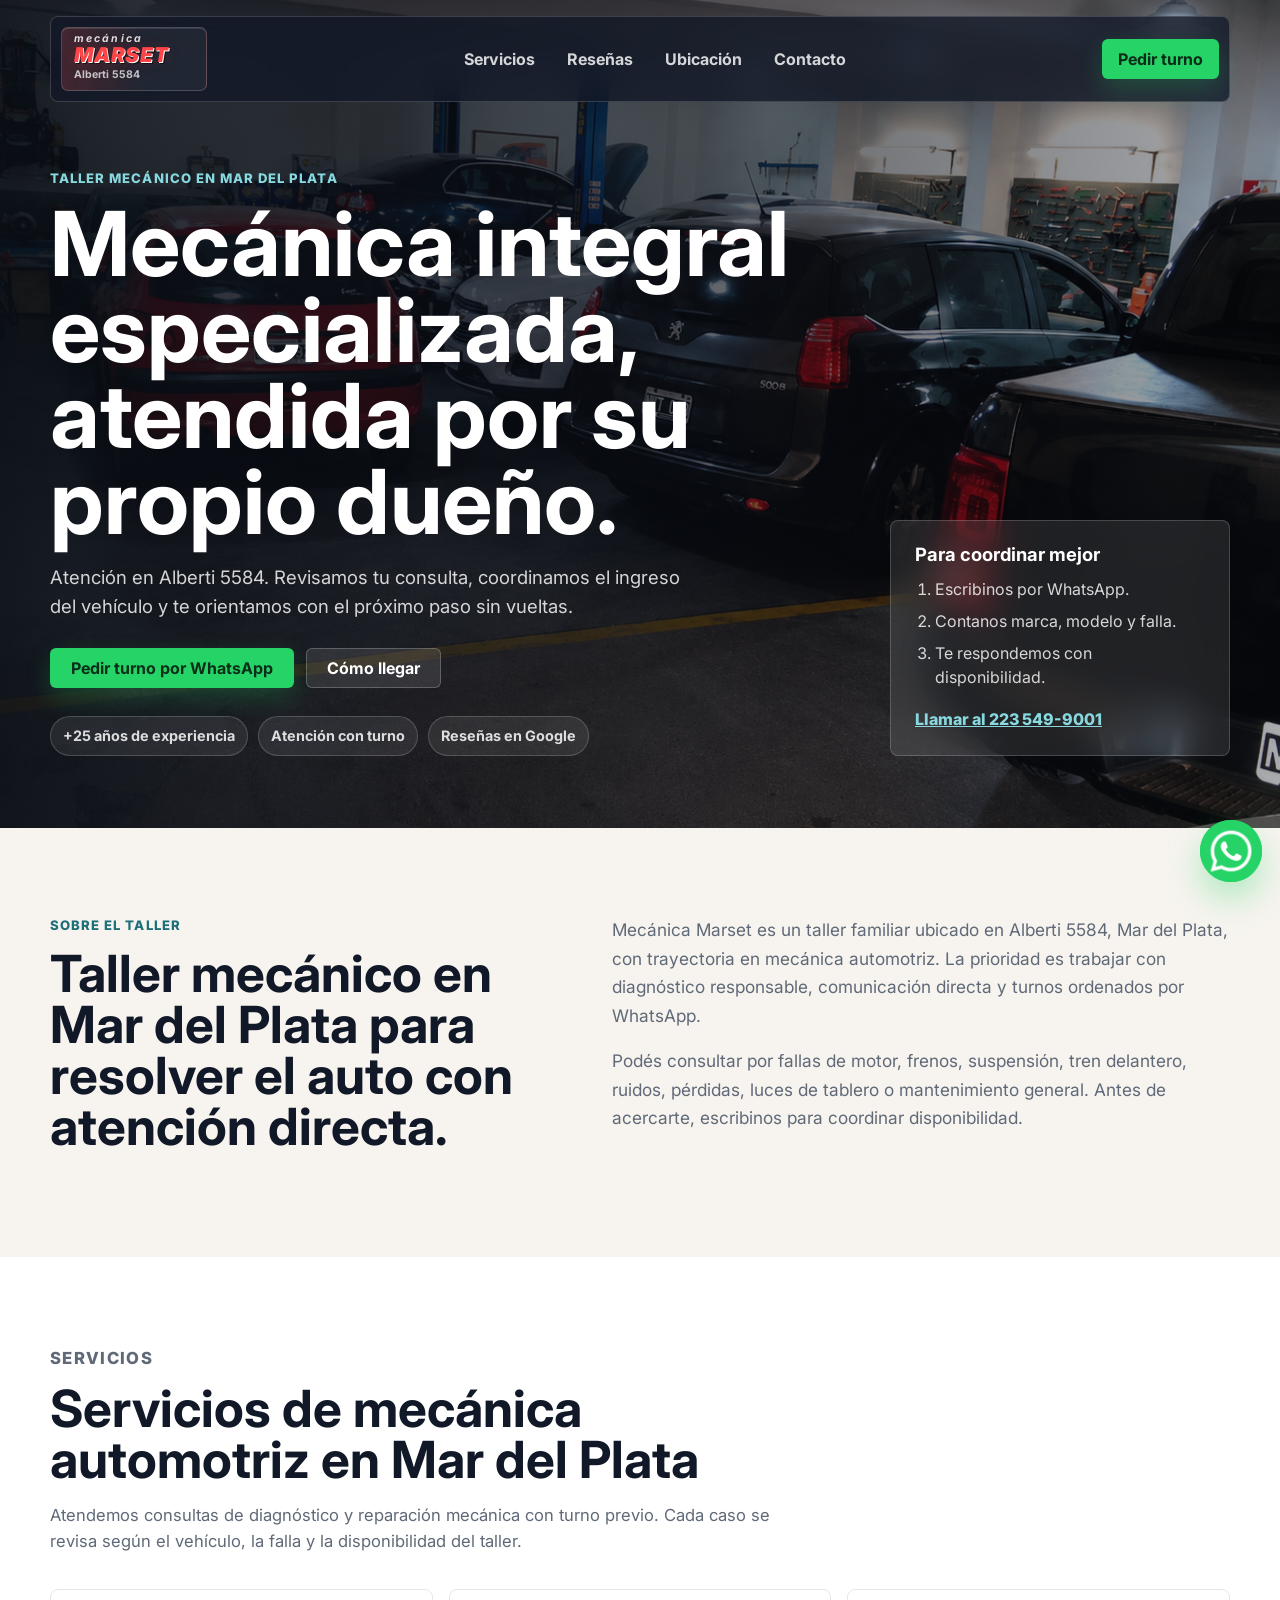
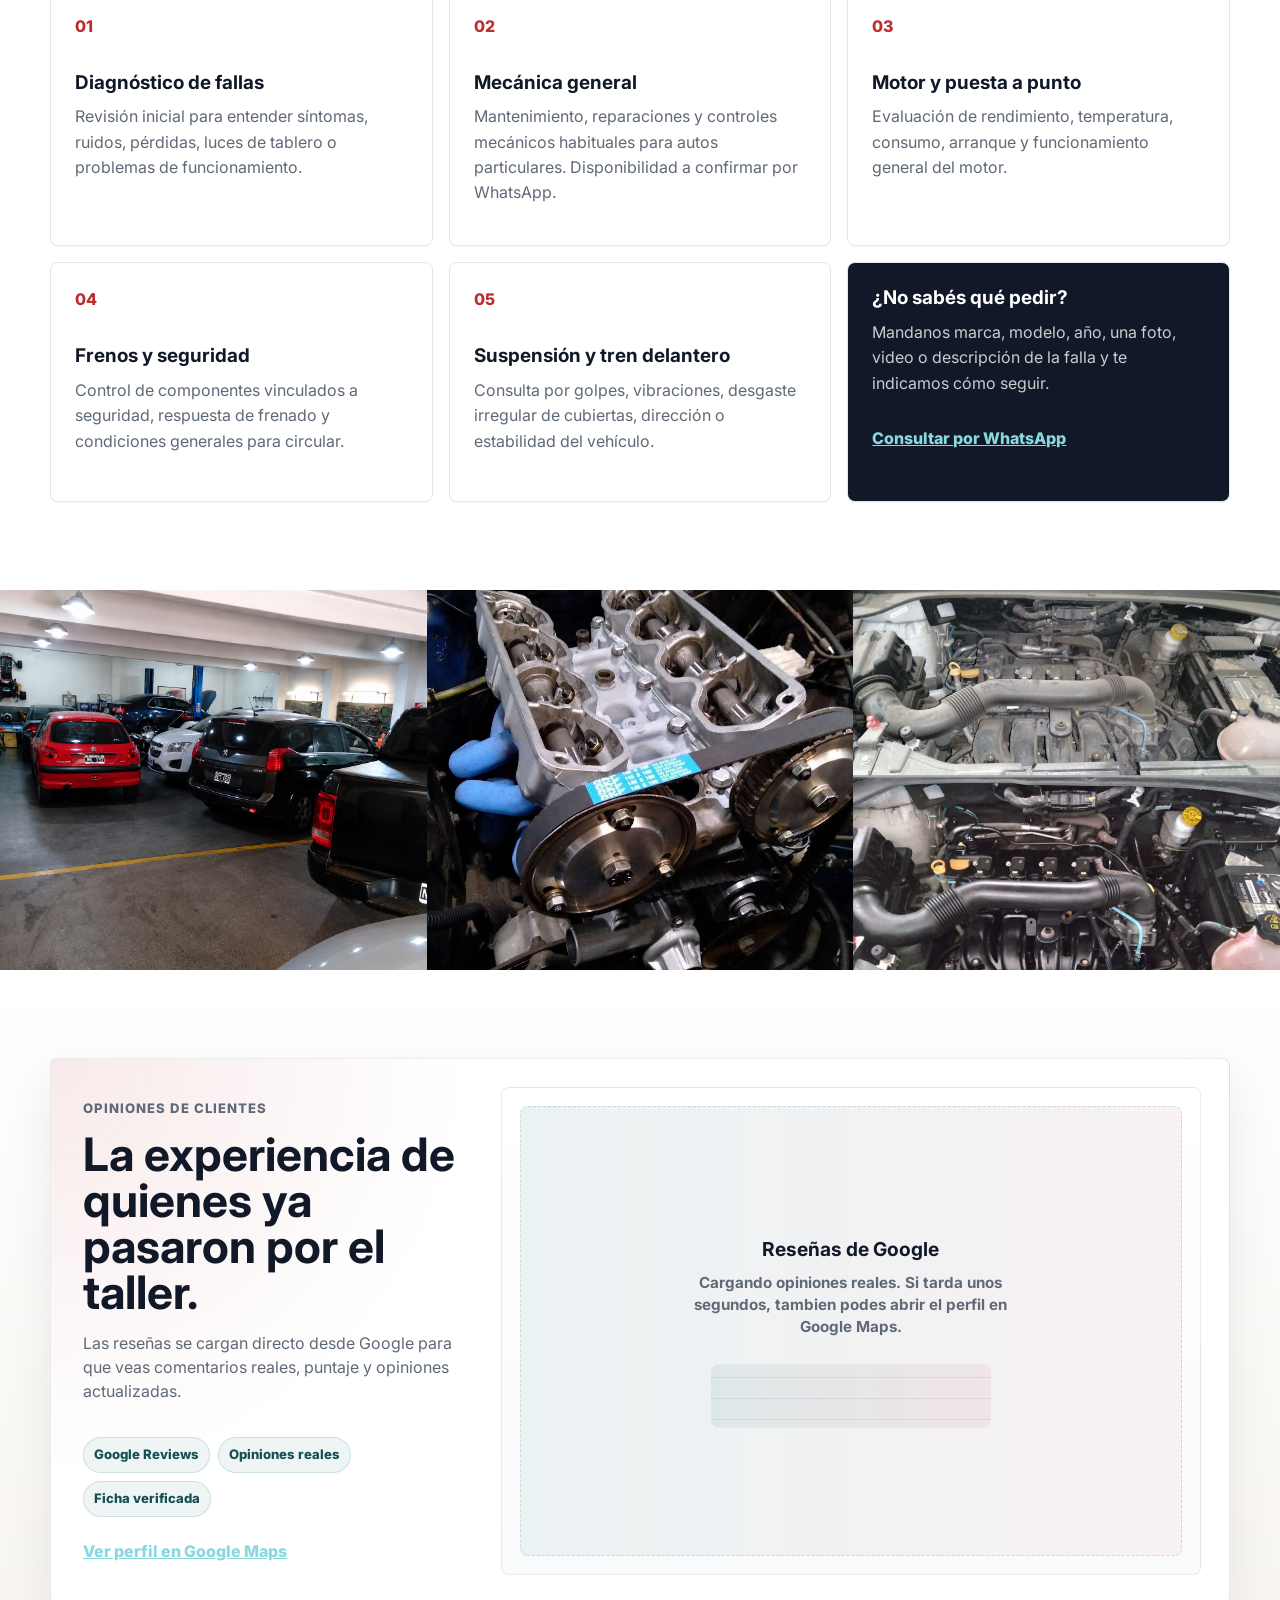
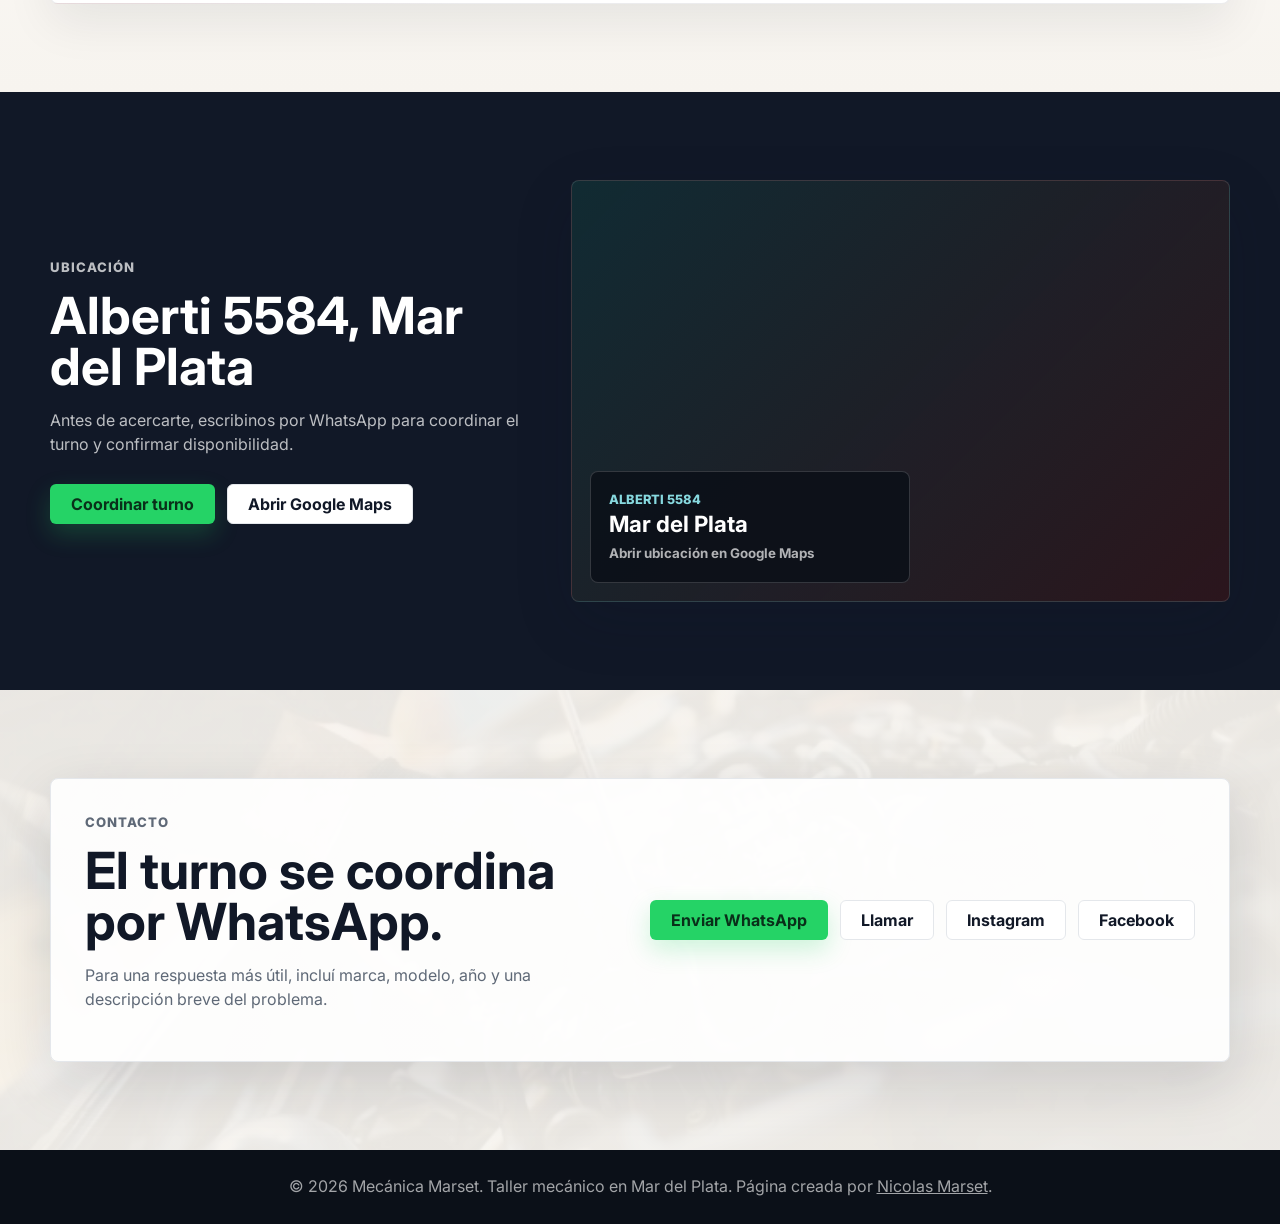
<file: index.html>
<!DOCTYPE html>
<html lang="es">
<head>
  <meta charset="UTF-8">
  <meta name="viewport" content="width=device-width, initial-scale=1">
  <title>Mecánica Marset | Taller mecánico en Mar del Plata - Alberti 5584</title>
  <meta name="description" content="Taller mecánico en Mar del Plata. Mecánica Marset realiza diagnóstico de fallas, mecánica general, motor, frenos, suspensión y tren delantero. Turnos por WhatsApp en Alberti 5584.">
  <meta name="keywords" content="taller mecánico Mar del Plata, mecánica Mar del Plata, mecánico en Mar del Plata, Mecánica Marset, taller mecánico Alberti 5584, diagnóstico de fallas, frenos, suspensión, tren delantero, motor">
  <meta name="robots" content="index, follow, max-image-preview:large">
  <meta name="theme-color" content="#111827">
  <meta name="google-site-verification" content="NAhatuQQSLzedTm1fDG16p-08CPch5UuCyxNB-UCX64">
  <link rel="canonical" href="https://mecanicamarset.com.ar/">
  <meta property="og:type" content="website">
  <meta property="og:locale" content="es_AR">
  <meta property="og:site_name" content="Mecánica Marset">
  <meta property="og:title" content="Mecánica Marset | Taller mecánico en Mar del Plata">
  <meta property="og:description" content="Taller mecánico en Mar del Plata. Diagnóstico, mecánica general, motor, frenos, suspensión y tren delantero. Atención en Alberti 5584.">
  <meta property="og:url" content="https://mecanicamarset.com.ar/">
  <meta property="og:image" content="https://mecanicamarset.com.ar/img/WhatsApp%20Image%202026-03-11%20at%2011.01.50%20PM.png">
  <meta name="twitter:card" content="summary_large_image">
  <meta name="twitter:title" content="Mecánica Marset | Taller mecánico en Mar del Plata">
  <meta name="twitter:description" content="Diagnóstico, mecánica general, motor, frenos, suspensión y tren delantero en Mar del Plata. Turnos por WhatsApp.">
  <meta name="twitter:image" content="https://mecanicamarset.com.ar/img/WhatsApp%20Image%202026-03-11%20at%2011.01.50%20PM.png">
  <link rel="icon" href="/favicon-96.png" type="image/png" sizes="96x96">
  <link rel="icon" href="/favicon.ico" sizes="48x48">
  <link rel="icon" href="/favicon.svg" type="image/svg+xml">
  <link rel="apple-touch-icon" href="/favicon.png" sizes="180x180">
  <link rel="preconnect" href="https://fonts.googleapis.com">
  <link rel="preconnect" href="https://fonts.gstatic.com" crossorigin>
  <link href="https://fonts.googleapis.com/css2?family=Inter:wght@400;500;600;700;800&display=swap" rel="stylesheet">
  <link rel="stylesheet" href="estilos.css">
</head>
<body>
  <header class="site-header" id="inicio">
    <nav class="nav" aria-label="Navegación principal">
      <a class="brand" href="#inicio" aria-label="Mecánica Marset">
        <span class="brand-copy">
          <strong><span>Mecánica</span> Marset</strong>
          <small>Alberti 5584</small>
        </span>
      </a>

      <button class="menu-toggle" type="button" aria-expanded="false" aria-controls="menu">
        <span></span>
        <span></span>
        <span></span>
      </button>

      <ul class="nav-links" id="menu">
        <li><a href="#servicios">Servicios</a></li>
        <li><a href="#resenas">Reseñas</a></li>
        <li><a href="#ubicacion">Ubicación</a></li>
        <li><a href="#contacto">Contacto</a></li>
      </ul>

      <div class="menu-backdrop" hidden></div>

      <a class="nav-cta" href="https://wa.me/5492235499001?text=Hola%2C%20quiero%20pedir%20un%20turno%20en%20Mec%C3%A1nica%20Marset.%20Mi%20veh%C3%ADculo%20es%3A%20" target="_blank" rel="noopener">
        Pedir turno
      </a>
    </nav>

    <section class="hero">
      <div class="hero-content">
        <p class="eyebrow">Taller mecánico en Mar del Plata</p>
        <h1>Mecánica integral especializada, atendida por su propio dueño.</h1>
        <p class="hero-copy">Atención en Alberti 5584. Revisamos tu consulta, coordinamos el ingreso del vehículo y te orientamos con el próximo paso sin vueltas.</p>

        <div class="hero-actions">
          <a class="btn btn-primary" href="https://wa.me/5492235499001?text=Hola%2C%20quiero%20pedir%20un%20turno%20en%20Mec%C3%A1nica%20Marset.%20Mi%20veh%C3%ADculo%20es%3A%20" target="_blank" rel="noopener">Pedir turno por WhatsApp</a>
          <a class="btn btn-secondary" href="https://maps.app.goo.gl/GF5z35JuuABkSq1r7" target="_blank" rel="noopener">Cómo llegar</a>
        </div>

        <div class="trust-row" aria-label="Datos principales del taller">
          <span>+25 años de experiencia</span>
          <span>Atención con turno</span>
          <span>Reseñas en Google</span>
        </div>
      </div>

      <aside class="hero-panel" aria-label="Información rápida para pedir turno">
        <h2>Para coordinar mejor</h2>
        <ol>
          <li>Escribinos por WhatsApp.</li>
          <li>Contanos marca, modelo y falla.</li>
          <li>Te respondemos con disponibilidad.</li>
        </ol>
        <a href="tel:+5492235499001">Llamar al 223 549-9001</a>
      </aside>
    </section>
  </header>

  <main>
    <section class="section intro" aria-labelledby="intro-title">
      <div class="section-inner two-column">
        <div>
          <p class="eyebrow">Sobre el taller</p>
          <h2 id="intro-title">Taller mecánico en Mar del Plata para resolver el auto con atención directa.</h2>
        </div>
        <div class="intro-copy">
          <p>Mecánica Marset es un taller familiar ubicado en Alberti 5584, Mar del Plata, con trayectoria en mecánica automotriz. La prioridad es trabajar con diagnóstico responsable, comunicación directa y turnos ordenados por WhatsApp.</p>
          <p>Podés consultar por fallas de motor, frenos, suspensión, tren delantero, ruidos, pérdidas, luces de tablero o mantenimiento general. Antes de acercarte, escribinos para coordinar disponibilidad.</p>
        </div>
      </div>
    </section>

    <section class="section services" id="servicios" aria-labelledby="services-title">
      <div class="section-inner">
        <div class="section-heading">
          <p class="eyebrow">Servicios</p>
          <h2 id="services-title">Servicios de mecánica automotriz en Mar del Plata</h2>
          <p>Atendemos consultas de diagnóstico y reparación mecánica con turno previo. Cada caso se revisa según el vehículo, la falla y la disponibilidad del taller.</p>
        </div>

        <div class="service-grid">
          <article class="service-card">
            <span>01</span>
            <h3>Diagnóstico de fallas</h3>
            <p>Revisión inicial para entender síntomas, ruidos, pérdidas, luces de tablero o problemas de funcionamiento.</p>
          </article>
          <article class="service-card">
            <span>02</span>
            <h3>Mecánica general</h3>
            <p>Mantenimiento, reparaciones y controles mecánicos habituales para autos particulares. Disponibilidad a confirmar por WhatsApp.</p>
          </article>
          <article class="service-card">
            <span>03</span>
            <h3>Motor y puesta a punto</h3>
            <p>Evaluación de rendimiento, temperatura, consumo, arranque y funcionamiento general del motor.</p>
          </article>
          <article class="service-card">
            <span>04</span>
            <h3>Frenos y seguridad</h3>
            <p>Control de componentes vinculados a seguridad, respuesta de frenado y condiciones generales para circular.</p>
          </article>
          <article class="service-card">
            <span>05</span>
            <h3>Suspensión y tren delantero</h3>
            <p>Consulta por golpes, vibraciones, desgaste irregular de cubiertas, dirección o estabilidad del vehículo.</p>
          </article>
          <article class="service-card service-cta">
            <h3>¿No sabés qué pedir?</h3>
            <p>Mandanos marca, modelo, año, una foto, video o descripción de la falla y te indicamos cómo seguir.</p>
            <a href="https://wa.me/5492235499001?text=Hola%2C%20quiero%20consultar%20por%20una%20falla%20en%20mi%20veh%C3%ADculo.%20" target="_blank" rel="noopener">Consultar por WhatsApp</a>
          </article>
        </div>
      </div>
    </section>

    <section class="section gallery" aria-label="Fotos del taller">
      <div class="gallery-track">
        <img src="./img/WhatsApp Image 2026-03-11 at 11.01.50 PM.png" alt="Interior del taller Mecánica Marset con vehículos en reparación">
        <img src="./img/WhatsApp Image 2026-03-11 at 11.01.49 PM.jpeg" alt="Trabajo de motor realizado en Mecánica Marset">
        <img src="./img/WhatsApp Image 2026-03-11 at 11.01.50 PM (1).jpeg" alt="Antes y después de limpieza y reparación de motor">
      </div>
    </section>

    <section class="section reviews" id="resenas" aria-labelledby="reviews-title">
      <div class="section-inner">
        <div class="reviews-shell">
          <div class="reviews-copy">
            <p class="eyebrow">Opiniones de clientes</p>
            <h2 id="reviews-title">La experiencia de quienes ya pasaron por el taller.</h2>
            <p>Las reseñas se cargan directo desde Google para que veas comentarios reales, puntaje y opiniones actualizadas.</p>
            <div class="review-highlights" aria-label="Resumen de reseñas">
              <span>Google Reviews</span>
              <span>Opiniones reales</span>
              <span>Ficha verificada</span>
            </div>
            <a class="text-link" href="https://maps.app.goo.gl/GF5z35JuuABkSq1r7" target="_blank" rel="noopener">Ver perfil en Google Maps</a>
          </div>

          <div class="reviews-widget" aria-label="Reseñas de Google">
            <div class="reviews-loading">
              <strong>Reseñas de Google</strong>
              <span>Cargando opiniones reales. Si tarda unos segundos, tambien podes abrir el perfil en Google Maps.</span>
            </div>
            <script src="https://static.elfsight.com/platform/platform.js" async></script>
            <div class="elfsight-app-92759f9b-1edb-4a54-ae9c-80259c0a00e6" data-elfsight-app-lazy></div>
          </div>
        </div>
      </div>
    </section>

    <section class="section location" id="ubicacion" aria-labelledby="location-title">
      <div class="section-inner location-grid">
        <div>
          <p class="eyebrow">Ubicación</p>
          <h2 id="location-title">Alberti 5584, Mar del Plata</h2>
          <p>Antes de acercarte, escribinos por WhatsApp para coordinar el turno y confirmar disponibilidad.</p>
          <div class="location-actions">
            <a class="btn btn-primary" href="https://wa.me/5492235499001?text=Hola%2C%20quiero%20coordinar%20un%20turno%20en%20el%20taller.%20" target="_blank" rel="noopener">Coordinar turno</a>
            <a class="btn btn-secondary" href="https://maps.app.goo.gl/GF5z35JuuABkSq1r7" target="_blank" rel="noopener">Abrir Google Maps</a>
          </div>
        </div>
        <div class="map-card">
          <iframe title="Mapa de Mecánica Marset" src="https://www.google.com/maps?q=Alberti%205584%2C%20Mar%20del%20Plata&output=embed" loading="lazy" referrerpolicy="no-referrer-when-downgrade"></iframe>
          <div class="map-fallback" aria-hidden="true">
            <span>Alberti 5584</span>
            <strong>Mar del Plata</strong>
            <small>Abrir ubicación en Google Maps</small>
          </div>
        </div>
      </div>
    </section>

    <section class="section contact" id="contacto" aria-labelledby="contact-title">
      <div class="section-inner contact-box">
        <div>
          <p class="eyebrow">Contacto</p>
          <h2 id="contact-title">El turno se coordina por WhatsApp.</h2>
          <p>Para una respuesta más útil, incluí marca, modelo, año y una descripción breve del problema.</p>
        </div>
        <div class="contact-actions">
          <a class="btn btn-primary" href="https://wa.me/5492235499001?text=Hola%2C%20quiero%20pedir%20un%20turno%20en%20Mec%C3%A1nica%20Marset.%20Mi%20veh%C3%ADculo%20es%3A%20" target="_blank" rel="noopener">Enviar WhatsApp</a>
          <a class="btn btn-secondary" href="tel:+5492235499001">Llamar</a>
          <a class="btn btn-secondary" href="https://www.instagram.com/carlos.marset/" target="_blank" rel="noopener">Instagram</a>
          <a class="btn btn-secondary" href="https://www.facebook.com/carlos.marset" target="_blank" rel="noopener">Facebook</a>
        </div>
      </div>
    </section>
  </main>

  <a class="whatsapp-float" href="https://wa.me/5492235499001?text=Hola%2C%20quiero%20pedir%20un%20turno%20en%20Mec%C3%A1nica%20Marset.%20Mi%20veh%C3%ADculo%20es%3A%20" target="_blank" rel="noopener" aria-label="Pedir turno por WhatsApp">
    <img src="./img/social.png" alt="">
  </a>

  <footer class="footer">
    <p>© 2026 Mecánica Marset. Taller mecánico en Mar del Plata. Página creada por <a href="https://servicio-ventas.netlify.app/" target="_blank" rel="noopener">Nicolas Marset</a>.</p>
  </footer>

  <script type="application/ld+json">
    {
      "@context": "https://schema.org",
      "@type": "AutoRepair",
      "@id": "https://mecanicamarset.com.ar/#taller",
      "name": "Mecánica Marset",
      "alternateName": "Taller Mecánica Marset",
      "description": "Taller mecánico en Mar del Plata especializado en diagnóstico de fallas, mecánica general, motor, frenos, suspensión y tren delantero.",
      "image": "https://mecanicamarset.com.ar/img/WhatsApp%20Image%202026-03-11%20at%2011.01.50%20PM.png",
      "logo": "https://mecanicamarset.com.ar/favicon.png",
      "url": "https://mecanicamarset.com.ar/",
      "hasMap": "https://maps.app.goo.gl/GF5z35JuuABkSq1r7",
      "address": {
        "@type": "PostalAddress",
        "streetAddress": "Alberti 5584",
        "addressLocality": "Mar del Plata",
        "addressRegion": "Buenos Aires",
        "addressCountry": "AR"
      },
      "telephone": "+5492235499001",
      "areaServed": {
        "@type": "City",
        "name": "Mar del Plata"
      },
      "sameAs": [
        "https://www.instagram.com/carlos.marset/",
        "https://www.facebook.com/carlos.marset",
        "https://maps.app.goo.gl/GF5z35JuuABkSq1r7"
      ],
      "makesOffer": [
        {
          "@type": "Offer",
          "itemOffered": {
            "@type": "Service",
            "name": "Diagnóstico de fallas mecánicas"
          }
        },
        {
          "@type": "Offer",
          "itemOffered": {
            "@type": "Service",
            "name": "Mecánica general"
          }
        },
        {
          "@type": "Offer",
          "itemOffered": {
            "@type": "Service",
            "name": "Frenos, suspensión y tren delantero"
          }
        }
      ]
    }
  </script>
  <script src="index.js"></script>
</body>
</html>
</file>
<file: estilos.css>
:root {
  --ink: #111827;
  --muted: #5f6977;
  --line: #e4e7eb;
  --paper: #f7f4ef;
  --surface: #ffffff;
  --brand: #bb2d2f;
  --brand-dark: #8f1f22;
  --accent: #1f6f78;
  --whatsapp: #25d366;
  --shadow: 0 20px 60px rgba(17, 24, 39, 0.14);
  --ease-out: cubic-bezier(0.16, 1, 0.3, 1);
}

* {
  box-sizing: border-box;
}

html {
  scroll-behavior: smooth;
}

body {
  margin: 0;
  font-family: "Inter", Arial, sans-serif;
  color: var(--ink);
  background: var(--paper);
  line-height: 1.5;
}

body.menu-open {
  overflow: hidden;
}

img {
  display: block;
  max-width: 100%;
}

a {
  color: inherit;
}

.site-header {
  min-height: 92vh;
  color: #fff;
  background:
    linear-gradient(90deg, rgba(10, 14, 21, 0.92) 0%, rgba(10, 14, 21, 0.72) 44%, rgba(10, 14, 21, 0.34) 100%),
    url("./img/WhatsApp\ Image\ 2026-03-11\ at\ 11.01.50\ PM.png") center / cover no-repeat;
}

.nav {
  position: fixed;
  inset: 0 0 auto 0;
  z-index: 20;
  display: grid;
  grid-template-columns: auto 1fr auto;
  align-items: center;
  gap: 20px;
  width: min(1180px, calc(100% - 32px));
  margin: 16px auto 0;
  padding: 10px;
  border: 1px solid rgba(255, 255, 255, 0.16);
  border-radius: 8px;
  background: rgba(17, 24, 39, 0.78);
  backdrop-filter: blur(16px);
  transition: box-shadow 220ms ease, background 220ms ease, transform 220ms ease;
}

.nav.scrolled {
  box-shadow: 0 16px 40px rgba(0, 0, 0, 0.22);
}

.brand {
  display: inline-flex;
  align-items: center;
  min-width: 0;
  text-decoration: none;
  transition: transform 180ms var(--ease-out);
}

.brand:hover {
  transform: translateY(-1px);
}

.brand-copy,
.brand-copy strong,
.brand small {
  display: block;
}

.brand-copy {
  position: relative;
  min-width: 146px;
  padding: 6px 12px 7px;
  border: 1px solid rgba(255, 255, 255, 0.18);
  border-radius: 7px;
  background:
    linear-gradient(90deg, rgba(187, 45, 47, 0.24), rgba(187, 45, 47, 0) 58%),
    rgba(255, 255, 255, 0.05);
  box-shadow: inset 0 1px 0 rgba(255, 255, 255, 0.12);
}

.brand-copy strong {
  color: #ff4548;
  font-size: 1.28rem;
  font-style: italic;
  font-weight: 900;
  letter-spacing: 0.04em;
  line-height: 1;
  text-transform: uppercase;
  text-shadow:
    1px 1px 0 #ffffff,
    2px 2px 0 rgba(0, 0, 0, 0.55),
    0 0 14px rgba(187, 45, 47, 0.3);
}

.brand-copy strong span {
  display: block;
  color: rgba(255, 255, 255, 0.86);
  font-size: 0.66rem;
  font-weight: 700;
  letter-spacing: 0.2em;
  text-transform: lowercase;
  text-shadow: none;
}

.brand small {
  color: rgba(255, 255, 255, 0.72);
  margin-top: 2px;
  font-size: 0.66rem;
  font-weight: 700;
}

.nav-links {
  display: flex;
  justify-content: center;
  gap: 8px;
  margin: 0;
  padding: 0;
  list-style: none;
}

.nav-links a,
.nav-cta,
.btn {
  min-height: 40px;
  border-radius: 6px;
  text-decoration: none;
  font-weight: 700;
  position: relative;
  overflow: hidden;
  transition:
    transform 180ms var(--ease-out),
    box-shadow 180ms var(--ease-out),
    background 180ms ease,
    border-color 180ms ease,
    color 180ms ease;
}

.nav-links a {
  display: inline-flex;
  align-items: center;
  padding: 0 12px;
  color: rgba(255, 255, 255, 0.82);
}

.nav-links a:hover,
.nav-links a.is-active {
  color: #fff;
  background: rgba(255, 255, 255, 0.1);
  transform: translateY(-1px);
}

.nav-links a.is-active {
  box-shadow: inset 0 -2px 0 var(--brand);
}

.nav-cta {
  display: inline-flex;
  align-items: center;
  justify-content: center;
  padding: 0 16px;
  background: var(--whatsapp);
  color: #082c17;
}

.nav-cta,
.btn-primary {
  box-shadow: 0 10px 24px rgba(37, 211, 102, 0.22);
}

.nav-cta::after,
.btn::after {
  content: "";
  position: absolute;
  inset: 0;
  background: linear-gradient(110deg, transparent 0%, rgba(255, 255, 255, 0.34) 45%, transparent 70%);
  transform: translateX(-130%);
  transition: transform 520ms var(--ease-out);
}

.nav-cta:hover::after,
.btn:hover::after {
  transform: translateX(130%);
}

.nav-cta:hover,
.btn:hover {
  transform: translateY(-2px);
}

.btn:active,
.nav-cta:active,
.menu-toggle:active {
  transform: translateY(0) scale(0.98);
}

.menu-toggle {
  display: none;
  width: 44px;
  height: 44px;
  border: 0;
  border-radius: 6px;
  background: rgba(255, 255, 255, 0.1);
  cursor: pointer;
  transition: background 180ms ease, transform 180ms var(--ease-out);
}

.menu-toggle span {
  display: block;
  width: 20px;
  height: 2px;
  margin: 5px auto;
  background: #fff;
  border-radius: 999px;
  transition: transform 220ms var(--ease-out), opacity 160ms ease;
}

.menu-toggle:hover {
  background: rgba(255, 255, 255, 0.16);
}

.menu-toggle[aria-expanded="true"] span:nth-child(1) {
  transform: translateY(7px) rotate(45deg);
}

.menu-toggle[aria-expanded="true"] span:nth-child(2) {
  opacity: 0;
}

.menu-toggle[aria-expanded="true"] span:nth-child(3) {
  transform: translateY(-7px) rotate(-45deg);
}

.menu-backdrop {
  display: none;
}

.hero {
  display: grid;
  grid-template-columns: minmax(0, 1fr) 340px;
  gap: 40px;
  align-items: end;
  width: min(1180px, calc(100% - 32px));
  min-height: 92vh;
  margin: 0 auto;
  padding: 160px 0 72px;
}

.hero-content {
  max-width: 760px;
}

.eyebrow {
  margin: 0 0 12px;
  color: var(--accent);
  font-size: 0.82rem;
  font-weight: 800;
  letter-spacing: 0.08em;
  text-transform: uppercase;
}

.site-header .eyebrow {
  color: #87d9df;
}

h1,
h2,
h3,
p {
  margin-top: 0;
}

h1 {
  max-width: 780px;
  margin-bottom: 18px;
  font-size: clamp(2.45rem, 7vw, 5.8rem);
  line-height: 0.96;
  letter-spacing: 0;
}

h2 {
  margin-bottom: 16px;
  font-size: clamp(2rem, 4vw, 3.5rem);
  line-height: 1;
  letter-spacing: 0;
}

h3 {
  margin-bottom: 10px;
  font-size: 1.18rem;
  line-height: 1.2;
}

.hero-copy {
  max-width: 650px;
  color: rgba(255, 255, 255, 0.82);
  font-size: 1.16rem;
  line-height: 1.55;
}

.hero-actions,
.location-actions,
.contact-actions {
  display: flex;
  flex-wrap: wrap;
  gap: 12px;
  margin-top: 28px;
}

.btn {
  display: inline-flex;
  align-items: center;
  justify-content: center;
  padding: 0 20px;
  border: 1px solid transparent;
}

.btn-primary {
  background: var(--whatsapp);
  color: #092f19;
}

.btn-primary:hover,
.nav-cta:hover {
  background: #1fbd59;
  box-shadow: 0 16px 32px rgba(37, 211, 102, 0.28);
}

.btn-secondary {
  background: rgba(255, 255, 255, 0.1);
  border-color: rgba(255, 255, 255, 0.22);
  color: #fff;
}

.btn-secondary:hover {
  border-color: rgba(255, 255, 255, 0.4);
  background: rgba(255, 255, 255, 0.16);
}

.location .btn-secondary,
.contact .btn-secondary {
  background: #fff;
  border-color: var(--line);
  color: var(--ink);
}

.trust-row {
  display: flex;
  flex-wrap: wrap;
  gap: 10px;
  margin-top: 28px;
}

.trust-row span {
  padding: 8px 12px;
  border: 1px solid rgba(255, 255, 255, 0.18);
  border-radius: 999px;
  background: rgba(255, 255, 255, 0.08);
  color: rgba(255, 255, 255, 0.84);
  font-size: 0.9rem;
  font-weight: 700;
  transition: transform 180ms var(--ease-out), background 180ms ease, border-color 180ms ease;
}

.trust-row span:hover {
  transform: translateY(-2px);
  border-color: rgba(255, 255, 255, 0.32);
  background: rgba(255, 255, 255, 0.13);
}

.hero-panel {
  padding: 24px;
  border: 1px solid rgba(255, 255, 255, 0.18);
  border-radius: 8px;
  background: rgba(255, 255, 255, 0.1);
  backdrop-filter: blur(18px);
  animation: riseIn 620ms var(--ease-out) 120ms both;
}

.hero-panel h2 {
  margin-bottom: 14px;
  font-size: 1.15rem;
}

.hero-panel ol {
  margin: 0 0 18px;
  padding-left: 20px;
  color: rgba(255, 255, 255, 0.82);
}

.hero-panel li + li {
  margin-top: 8px;
}

.hero-panel a,
.text-link {
  color: #87d9df;
  font-weight: 800;
}

.section {
  padding: 88px 0;
}

.section-inner {
  width: min(1180px, calc(100% - 32px));
  margin: 0 auto;
}

.two-column {
  display: grid;
  grid-template-columns: 0.9fr 1.1fr;
  gap: 56px;
}

.intro-copy {
  color: var(--muted);
  font-size: 1.08rem;
  line-height: 1.65;
}

.services {
  background: #fff;
}

.reviews {
  background:
    linear-gradient(180deg, #fff 0%, #f7f4ef 100%);
}

.section-heading {
  max-width: 760px;
  margin-bottom: 34px;
}

.section-heading.compact {
  max-width: 820px;
  margin-inline: auto;
  text-align: center;
}

.section-heading p {
  color: var(--muted);
  font-size: 1.04rem;
  line-height: 1.6;
}

.service-grid {
  display: grid;
  grid-template-columns: repeat(3, minmax(0, 1fr));
  gap: 16px;
}

.service-card {
  min-height: 240px;
  padding: 24px;
  border: 1px solid var(--line);
  border-radius: 8px;
  background: #fff;
  box-shadow: 0 1px 0 rgba(17, 24, 39, 0.04);
  transition:
    transform 220ms var(--ease-out),
    box-shadow 220ms var(--ease-out),
    border-color 220ms ease;
}

.service-card:hover {
  transform: translateY(-6px);
  border-color: rgba(187, 45, 47, 0.28);
  box-shadow: 0 18px 36px rgba(17, 24, 39, 0.1);
}

.service-card span {
  display: inline-flex;
  margin-bottom: 34px;
  color: var(--brand);
  font-weight: 800;
}

.service-card p {
  color: var(--muted);
  line-height: 1.58;
}

.service-cta {
  background: var(--ink);
  color: #fff;
}

.service-cta p {
  color: rgba(255, 255, 255, 0.78);
}

.service-cta a {
  display: inline-flex;
  margin-top: 14px;
  color: #87d9df;
  font-weight: 800;
  transition: color 180ms ease, transform 180ms var(--ease-out);
}

.service-cta a:hover,
.text-link:hover,
.hero-panel a:hover {
  color: #b9f7fb;
  transform: translateY(-1px);
}

.gallery {
  padding: 0;
  background: #fff;
}

.gallery-track {
  display: grid;
  grid-template-columns: repeat(3, 1fr);
}

.gallery-track img {
  width: 100%;
  height: clamp(300px, 30vw, 380px);
  object-fit: cover;
}

.reviews-shell {
  display: grid;
  grid-template-columns: 0.72fr 1.28fr;
  gap: 28px;
  align-items: stretch;
  padding: 28px;
  border: 1px solid rgba(17, 24, 39, 0.08);
  border-radius: 8px;
  background:
    radial-gradient(circle at top left, rgba(187, 45, 47, 0.1), transparent 32%),
    #ffffff;
  box-shadow: 0 18px 48px rgba(17, 24, 39, 0.08);
}

.reviews-copy {
  display: flex;
  flex-direction: column;
  justify-content: center;
  padding: 12px 4px;
}

.reviews-copy h2 {
  font-size: clamp(2rem, 3.6vw, 3.15rem);
}

.reviews-copy p {
  color: var(--muted);
}

.review-highlights {
  display: flex;
  flex-wrap: wrap;
  gap: 8px;
  margin: 18px 0 22px;
}

.review-highlights span {
  padding: 7px 10px;
  border: 1px solid rgba(31, 111, 120, 0.16);
  border-radius: 999px;
  background: rgba(31, 111, 120, 0.07);
  color: #164f56;
  font-size: 0.82rem;
  font-weight: 800;
}

.reviews-widget {
  position: relative;
  min-height: 300px;
  padding: 18px;
  border: 1px solid rgba(17, 24, 39, 0.08);
  border-radius: 8px;
  background:
    linear-gradient(180deg, rgba(255, 255, 255, 0.96), rgba(249, 250, 251, 0.96));
  box-shadow: inset 0 1px 0 rgba(255, 255, 255, 0.8);
  overflow: hidden;
}

.reviews-widget::before {
  content: "";
  position: absolute;
  inset: 18px;
  z-index: 0;
  border: 1px dashed rgba(31, 111, 120, 0.18);
  border-radius: 8px;
  background:
    linear-gradient(90deg, rgba(31, 111, 120, 0.07), rgba(187, 45, 47, 0.05)),
    #fbfcfd;
  pointer-events: none;
}

.reviews-widget > * {
  position: relative;
  z-index: 1;
}

.reviews-loading {
  position: absolute;
  inset: 18px;
  z-index: 0;
  display: grid;
  place-content: center;
  gap: 8px;
  padding: 26px;
  border-radius: 8px;
  color: var(--ink);
  text-align: center;
  pointer-events: none;
}

.reviews-loading strong {
  font-size: 1.2rem;
}

.reviews-loading span {
  max-width: 320px;
  color: var(--muted);
  font-size: 0.95rem;
  font-weight: 700;
  line-height: 1.45;
}

.reviews-loading::after {
  content: "";
  display: block;
  width: min(280px, 70vw);
  height: 64px;
  margin: 18px auto 0;
  border-radius: 8px;
  background:
    linear-gradient(90deg, rgba(31, 111, 120, 0.08), rgba(187, 45, 47, 0.06)),
    repeating-linear-gradient(180deg, transparent 0 13px, rgba(17, 24, 39, 0.08) 13px 14px, transparent 14px 21px);
}

.reviews-widget iframe,
.reviews-widget [class*="elfsight"] {
  width: 100% !important;
  max-width: 100% !important;
  color-scheme: light;
}

.reviews-widget .elfsight-app-92759f9b-1edb-4a54-ae9c-80259c0a00e6 {
  min-height: 280px;
  border-radius: 8px;
  overflow: hidden;
  background: transparent;
}

.location {
  background: var(--ink);
  color: #fff;
}

.location p {
  color: rgba(255, 255, 255, 0.72);
}

.location-grid {
  display: grid;
  grid-template-columns: 0.85fr 1.15fr;
  gap: 34px;
  align-items: center;
}

.map-card {
  position: relative;
  overflow: hidden;
  border: 1px solid rgba(255, 255, 255, 0.12);
  border-radius: 8px;
  background:
    linear-gradient(135deg, rgba(31, 111, 120, 0.28), rgba(187, 45, 47, 0.18)),
    #0b1018;
  box-shadow: var(--shadow);
}

.map-card iframe {
  position: relative;
  z-index: 1;
  display: block;
  width: 100%;
  height: 420px;
  border: 0;
  opacity: 0.82;
}

.map-fallback {
  position: absolute;
  inset: auto 18px 18px 18px;
  z-index: 2;
  max-width: 320px;
  padding: 18px;
  border: 1px solid rgba(255, 255, 255, 0.16);
  border-radius: 8px;
  background: rgba(11, 16, 24, 0.86);
  color: #fff;
  pointer-events: none;
}

.map-fallback span,
.map-fallback strong,
.map-fallback small {
  display: block;
}

.map-fallback span {
  color: #87d9df;
  font-size: 0.8rem;
  font-weight: 800;
  text-transform: uppercase;
}

.map-fallback strong {
  margin-top: 4px;
  font-size: 1.4rem;
  line-height: 1;
}

.map-fallback small {
  margin-top: 8px;
  color: rgba(255, 255, 255, 0.68);
  font-weight: 700;
}

.contact {
  background:
    linear-gradient(rgba(247, 244, 239, 0.94), rgba(247, 244, 239, 0.94)),
    url("./img/meca.jpg") center / cover no-repeat;
}

.contact-box {
  display: grid;
  grid-template-columns: 1fr auto;
  gap: 32px;
  align-items: center;
  padding: 34px;
  border: 1px solid var(--line);
  border-radius: 8px;
  background: rgba(255, 255, 255, 0.9);
  box-shadow: var(--shadow);
}

.contact-box p {
  color: var(--muted);
}

.contact-actions {
  justify-content: flex-end;
  margin-top: 0;
}

.whatsapp-float {
  position: fixed;
  right: 18px;
  bottom: 18px;
  z-index: 15;
  display: grid;
  width: 62px;
  height: 62px;
  place-items: center;
  border-radius: 999px;
  background: var(--whatsapp);
  box-shadow: 0 16px 34px rgba(37, 211, 102, 0.34);
  animation: whatsappPulse 2.6s ease-in-out infinite;
  transition: transform 180ms var(--ease-out), box-shadow 180ms ease;
}

.whatsapp-float:hover {
  transform: translateY(-3px) scale(1.04);
  box-shadow: 0 20px 40px rgba(37, 211, 102, 0.42);
}

.whatsapp-float img {
  width: 62px;
  height: 62px;
}

.footer {
  padding: 24px 16px;
  background: #0b1018;
  color: rgba(255, 255, 255, 0.62);
  text-align: center;
}

.footer p {
  margin: 0;
  line-height: 1.6;
}

.footer a {
  color: inherit;
  text-decoration: underline;
}

@keyframes riseIn {
  from {
    opacity: 0;
    transform: translateY(16px);
  }
  to {
    opacity: 1;
    transform: translateY(0);
  }
}

@keyframes whatsappPulse {
  0%,
  100% {
    box-shadow: 0 16px 34px rgba(37, 211, 102, 0.34);
  }
  50% {
    box-shadow: 0 16px 34px rgba(37, 211, 102, 0.34), 0 0 0 10px rgba(37, 211, 102, 0.1);
  }
}

@media (prefers-reduced-motion: reduce) {
  *,
  *::before,
  *::after {
    animation-duration: 0.01ms !important;
    animation-iteration-count: 1 !important;
    scroll-behavior: auto !important;
    transition-duration: 0.01ms !important;
  }
}

@media (max-width: 920px) {
  .nav {
    grid-template-columns: auto auto;
  }

  .brand {
    min-width: 0;
  }

  .menu-toggle {
    display: block;
    justify-self: end;
  }

  .nav-links {
    position: fixed;
    inset: 78px 16px auto 16px;
    z-index: 30;
    display: flex;
    flex-direction: column;
    padding: 12px;
    border: 1px solid rgba(255, 255, 255, 0.14);
    border-radius: 8px;
    background: rgba(17, 24, 39, 0.98);
    box-shadow: 0 24px 60px rgba(0, 0, 0, 0.38);
    opacity: 0;
    pointer-events: none;
    transform: translateY(-10px) scale(0.98);
    transform-origin: top right;
    transition:
      opacity 220ms ease,
      transform 260ms var(--ease-out),
      visibility 220ms ease;
    visibility: hidden;
  }

  .nav-links.is-open {
    opacity: 1;
    pointer-events: auto;
    transform: translateY(0) scale(1);
    visibility: visible;
  }

  .nav-links a {
    width: 100%;
    min-height: 48px;
  }

  .nav-cta {
    display: none;
  }

  .menu-backdrop {
    position: fixed;
    inset: -16px;
    z-index: 25;
    display: block;
    background: rgba(4, 8, 14, 0.42);
    opacity: 0;
    pointer-events: none;
    transition: opacity 220ms ease;
  }

  .menu-backdrop.is-open {
    opacity: 1;
    pointer-events: auto;
  }

  .hero,
  .two-column,
  .reviews-shell,
  .location-grid,
  .contact-box {
    grid-template-columns: 1fr;
  }

  .hero {
    min-height: auto;
    padding-top: 132px;
  }

  .hero-panel {
    max-width: 520px;
    padding: 20px;
  }

  .service-grid {
    grid-template-columns: repeat(2, minmax(0, 1fr));
  }

  .gallery-track {
    grid-template-columns: 1fr;
  }

  .gallery-track img {
    height: 320px;
  }

  .contact-actions {
    justify-content: flex-start;
  }
}

@media (max-width: 620px) {
  .site-header {
    background-position: center;
  }

  .brand small {
    display: none;
  }

  .hero {
    width: min(100% - 24px, 1180px);
    gap: 18px;
    padding-top: 118px;
    padding-bottom: 40px;
  }

  h1 {
    margin-bottom: 12px;
    font-size: clamp(2.25rem, 13vw, 3.55rem);
    line-height: 0.98;
  }

  .hero-copy {
    font-size: 0.98rem;
    line-height: 1.48;
  }

  .hero-actions,
  .location-actions,
  .contact-actions {
    flex-direction: column;
    gap: 10px;
    margin-top: 20px;
  }

  .btn {
    width: 100%;
  }

  .trust-row {
    display: none;
  }

  .hero-panel {
    padding: 16px;
    background: rgba(17, 24, 39, 0.7);
  }

  .hero-panel h2 {
    margin-bottom: 8px;
    font-size: 0.98rem;
  }

  .hero-panel ol {
    padding-left: 18px;
    font-size: 0.88rem;
  }

  .hero-panel li + li {
    margin-top: 4px;
  }

  .hero-panel a {
    margin-top: 10px;
    font-size: 0.9rem;
  }

  .section {
    padding: 64px 0;
  }

  .section-inner {
    width: min(100% - 24px, 1180px);
  }

  .reviews {
    padding: 58px 0;
  }

  .reviews-shell {
    display: block;
    padding: 0;
    border: 0;
    background: transparent;
    box-shadow: none;
  }

  .reviews-copy {
    padding: 0;
    margin-bottom: 18px;
  }

  .reviews-copy h2 {
    margin-bottom: 12px;
    font-size: 2rem;
    line-height: 1.02;
  }

  .reviews-copy p {
    font-size: 0.95rem;
  }

  .review-highlights {
    gap: 6px;
    margin: 14px 0 16px;
  }

  .review-highlights span {
    padding: 6px 8px;
    font-size: 0.74rem;
  }

  .reviews-widget {
    min-height: 280px;
    padding: 10px;
    border-radius: 8px;
    background: #ffffff;
    box-shadow: 0 12px 34px rgba(17, 24, 39, 0.08);
  }

  .reviews-widget::before,
  .reviews-loading {
    inset: 10px;
  }

  .reviews-loading strong {
    font-size: 0.98rem;
  }

  .reviews-loading span {
    max-width: 230px;
    margin-inline: auto;
    font-size: 0.78rem;
  }

  .service-grid {
    grid-template-columns: 1fr;
  }

  .service-card {
    min-height: auto;
  }

  .gallery-track img {
    height: 260px;
  }

  .map-card iframe {
    height: 320px;
  }

  .contact-box {
    padding: 22px;
  }

  .footer {
    padding: 20px 22px;
  }

  .footer p {
    max-width: 280px;
    margin-inline: auto;
    font-size: 0.78rem;
  }

  .whatsapp-float {
    width: 58px;
    height: 58px;
  }

  .whatsapp-float img {
    width: 58px;
    height: 58px;
  }
}
</file>
